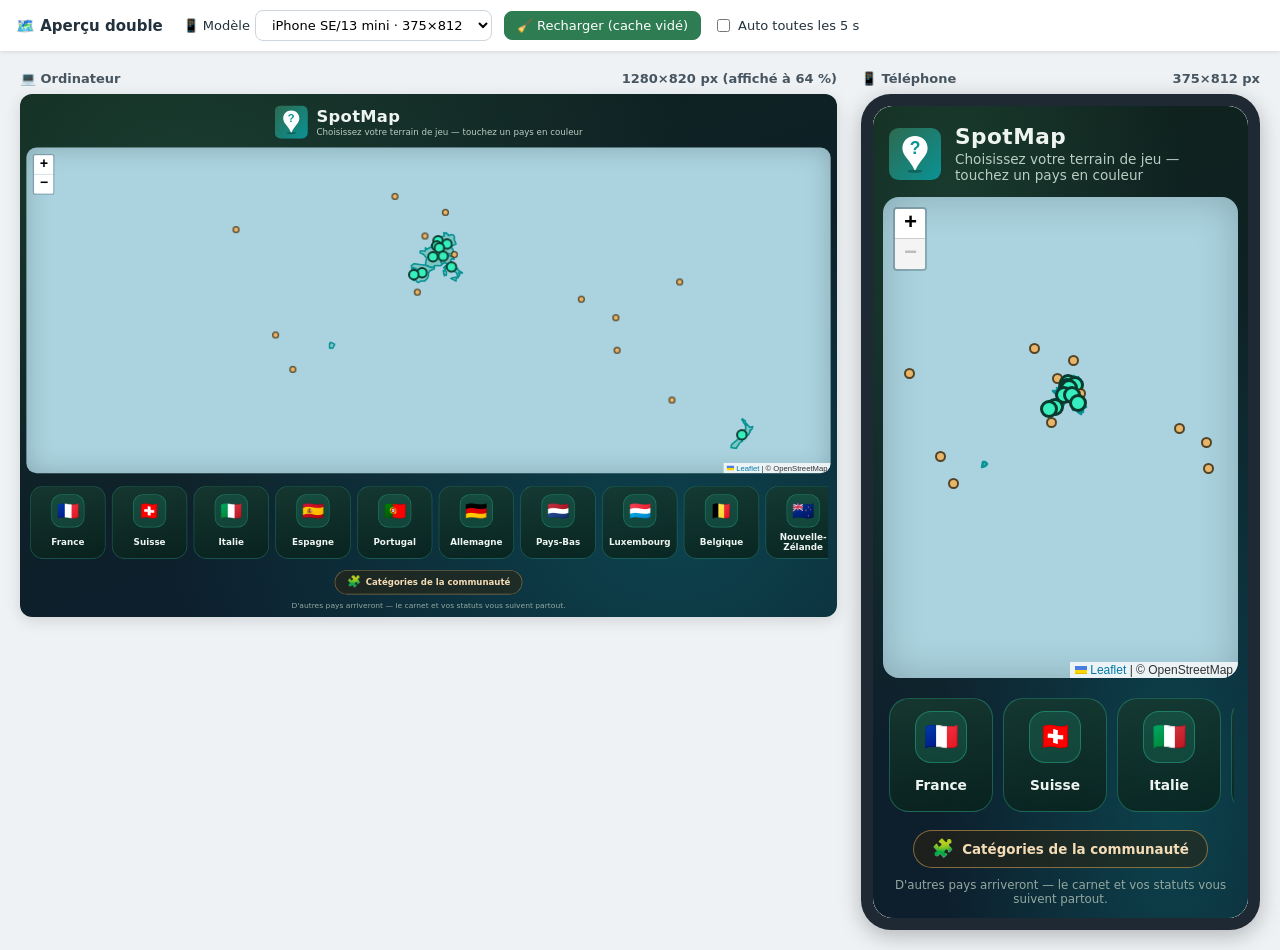
<file: dev/apercu.html>
<!DOCTYPE html>
<html lang="fr">
<head>
  <meta charset="utf-8">
  <meta name="viewport" content="width=device-width, initial-scale=1">
  <title>Aperçu double — Carte Outdoor</title>
  <style>
    :root { --accent: #2e7d52; --bord: #cdd6de; }
    * { box-sizing: border-box; }
    body { margin: 0; font-family: system-ui, "Segoe UI", sans-serif; background: #eef2f5; color: #22313c; }

    .barre {
      display: flex; align-items: center; gap: 12px; flex-wrap: wrap;
      padding: 10px 16px; background: #fff; position: sticky; top: 0; z-index: 10;
      box-shadow: 0 1px 4px rgba(0, 0, 0, 0.1);
    }
    .barre h1 { font-size: 15px; margin: 0 8px 0 0; }
    .barre label { font-size: 13px; display: inline-flex; align-items: center; gap: 5px; }
    select, button { font: inherit; font-size: 13px; border: 1px solid var(--bord); background: #fff; border-radius: 8px; padding: 6px 12px; cursor: pointer; }
    button.primaire { background: var(--accent); color: #fff; border-color: var(--accent); }
    button:hover { filter: brightness(1.05); }
    .etat { font-size: 12px; color: #64748b; margin-left: auto; }

    .scene { display: flex; gap: 24px; padding: 20px; align-items: flex-start; }
    .cadre-entete { font-size: 13px; font-weight: 600; margin-bottom: 8px; display: flex; justify-content: space-between; gap: 12px; color: #475560; }

    /* Ordinateur : l'iframe est TOUJOURS large de 1280 px (les media queries
       voient donc la vraie mise en page bureau) puis mise à l'échelle pour
       tenir dans la place disponible. */
    .pc { flex: 1 1 auto; min-width: 0; }
    .pc .viewport { overflow: hidden; border-radius: 12px; box-shadow: 0 4px 16px rgba(0, 0, 0, 0.12); background: #fff; }
    .pc .scaler { transform-origin: top left; }
    .pc iframe { width: 1280px; height: 820px; border: 0; display: block; }

    /* Téléphone : taille réelle du modèle choisi (échelle 1:1). */
    .tel { flex: none; }
    .tel .chassis { padding: 12px; background: #1e2933; border-radius: 30px; box-shadow: 0 6px 22px rgba(0, 0, 0, 0.25); }
    .tel .ecran { border-radius: 20px; overflow: hidden; background: #fff; }
    .tel iframe { border: 0; display: block; }
  </style>
</head>
<body>
  <div class="barre">
    <h1>🗺️ Aperçu double</h1>
    <label>📱 Modèle
      <select id="modele">
        <option value="375x812">iPhone SE/13 mini · 375×812</option>
        <option value="390x844">iPhone 14 · 390×844</option>
        <option value="360x800">Android · 360×800</option>
        <option value="412x915">Pixel · 412×915</option>
      </select>
    </label>
    <button class="primaire" id="recharger" title="Vide le cache du service worker puis recharge les deux vues (indispensable en dev)">🧹 Recharger (cache vidé)</button>
    <label><input type="checkbox" id="auto"> Auto toutes les 5 s</label>
    <span class="etat" id="etat"></span>
  </div>

  <div class="scene">
    <div class="pc">
      <div class="cadre-entete"><span>💻 Ordinateur</span><span id="pc-taille"></span></div>
      <div class="viewport"><div class="scaler"><iframe id="frame-pc" src="../index.html"></iframe></div></div>
    </div>
    <div class="tel">
      <div class="cadre-entete"><span>📱 Téléphone</span><span id="tel-taille"></span></div>
      <div class="chassis"><div class="ecran"><iframe id="frame-tel" src="../index.html"></iframe></div></div>
    </div>
  </div>

  <script>
    const PC_L = 1280, PC_H = 820; // dimensions logiques du rendu « bureau »
    const framePc = document.getElementById("frame-pc");
    const frameTel = document.getElementById("frame-tel");
    const etat = document.getElementById("etat");

    // Met le cadre PC à l'échelle pour qu'il tienne dans la place restante,
    // sans jamais changer sa largeur logique (1280 px) : la mise en page
    // bureau reste fidèle quelle que soit la taille de la fenêtre.
    function ajusterPc() {
      const viewport = document.querySelector(".pc .viewport");
      // Au tout premier rendu la place disponible n'est pas encore connue :
      // on réessaie à la frame suivante plutôt que de calculer une échelle nulle.
      if (viewport.clientWidth < 50) { requestAnimationFrame(ajusterPc); return; }
      const echelle = Math.min(1, viewport.clientWidth / PC_L);
      document.querySelector(".pc .scaler").style.transform = "scale(" + echelle + ")";
      viewport.style.height = (PC_H * echelle) + "px";
      document.getElementById("pc-taille").textContent =
        PC_L + "×" + PC_H + " px" + (echelle < 1 ? " (affiché à " + Math.round(echelle * 100) + " %)" : "");
    }

    function appliquerModele() {
      const [w, h] = document.getElementById("modele").value.split("x").map(Number);
      frameTel.style.width = w + "px";
      frameTel.style.height = h + "px";
      document.getElementById("tel-taille").textContent = w + "×" + h + " px";
      ajusterPc(); // la largeur du téléphone change la place restante pour le PC
    }

    // En dev, le service worker sert son pré-cache : pour voir ses dernières
    // modifications, on le désinscrit et on vide les caches avant de recharger.
    // Les iframes sont de même origine → leur contexte est accessible.
    async function rechargerFraiche(frame) {
      const w = frame.contentWindow;
      try {
        for (const reg of await w.navigator.serviceWorker.getRegistrations()) await reg.unregister();
        for (const cle of await w.caches.keys()) await w.caches.delete(cle);
      } catch (e) { /* SW indisponible : on recharge quand même */ }
      w.location.reload();
    }

    async function rechargerLesDeux() {
      await Promise.all([rechargerFraiche(framePc), rechargerFraiche(frameTel)]);
      etat.textContent = "rechargé à " + new Date().toLocaleTimeString("fr-FR");
    }

    document.getElementById("modele").addEventListener("change", appliquerModele);
    document.getElementById("recharger").addEventListener("click", rechargerLesDeux);
    window.addEventListener("resize", ajusterPc);

    let minuteur = null;
    document.getElementById("auto").addEventListener("change", (e) => {
      clearInterval(minuteur);
      if (e.target.checked) minuteur = setInterval(rechargerLesDeux, 5000);
    });

    appliquerModele();
    window.addEventListener("load", ajusterPc);
  </script>
</body>
</html>
</file>
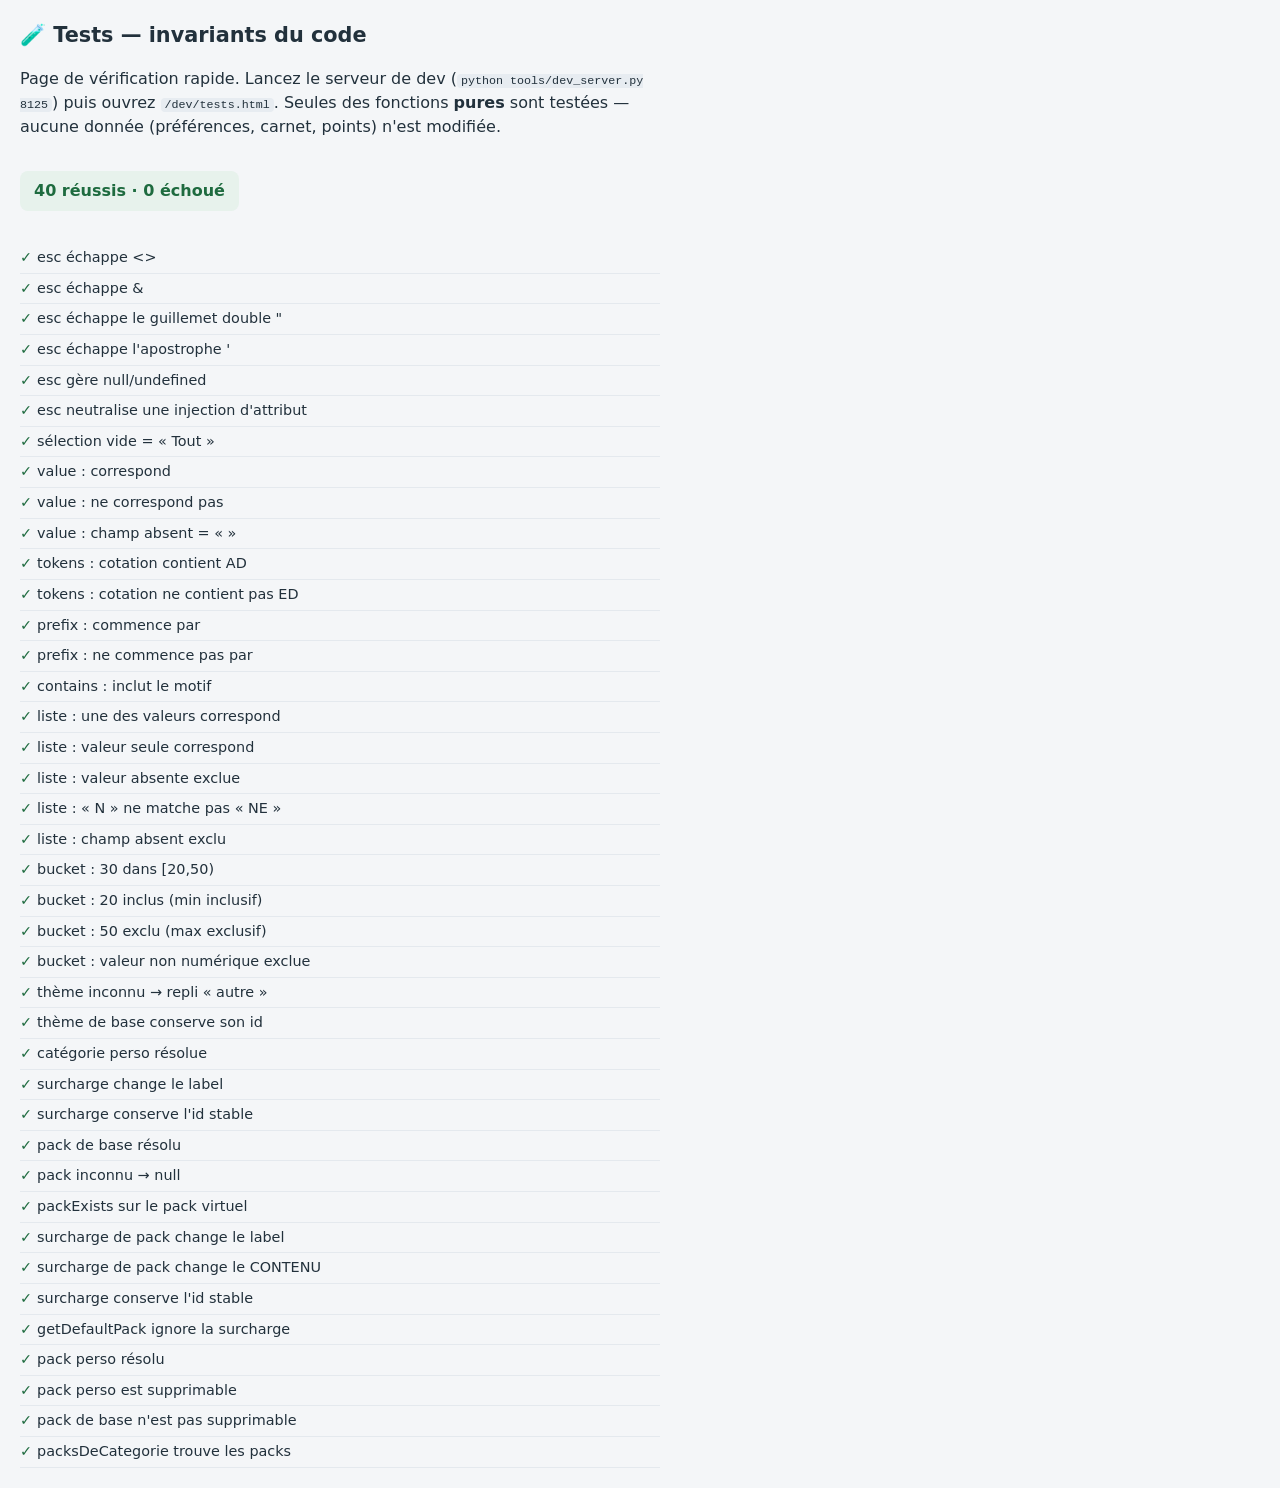
<file: dev/tests.html>
<!doctype html>
<html lang="fr">
  <head>
    <meta charset="utf-8" />
    <meta name="viewport" content="width=device-width, initial-scale=1" />
    <title>Tests — Carte Outdoor</title>
    <style>
      body {
        font-family: system-ui, -apple-system, "Segoe UI", Roboto, sans-serif;
        margin: 20px;
        background: #f4f6f8;
        color: #22313c;
        line-height: 1.5;
      }
      h1 { font-size: 1.3rem; }
      p { max-width: 640px; }
      code {
        background: #e7ecf1;
        padding: 0 4px;
        border-radius: 4px;
        font-size: 0.9em;
      }
      #resume {
        font-weight: 700;
        padding: 8px 14px;
        border-radius: 8px;
        display: inline-block;
      }
      #resume.ok { background: #e7f2ec; color: #1e6b3f; }
      #resume.ko { background: #fdecec; color: #a52020; }
      ul { list-style: none; padding: 0; max-width: 640px; }
      li { padding: 4px 0; border-bottom: 1px solid #e4e9ee; font-size: 0.9rem; }
      li.pass::before { content: "✓ "; color: #1e6b3f; font-weight: 700; }
      li.fail::before { content: "✗ "; color: #c0392b; font-weight: 700; }
      li.fail { color: #c0392b; font-weight: 600; }
    </style>
  </head>
  <body>
    <h1>🧪 Tests — invariants du code</h1>
    <p>
      Page de vérification rapide. Lancez le serveur de dev
      (<code>python tools/dev_server.py 8125</code>) puis ouvrez
      <code>/dev/tests.html</code>. Seules des fonctions <strong>pures</strong>
      sont testées — aucune donnée (préférences, carnet, points) n'est modifiée.
    </p>
    <p id="resume">Exécution…</p>
    <ul id="liste"></ul>
    <script type="module" src="./tests.js"></script>
  </body>
</html>
</file>
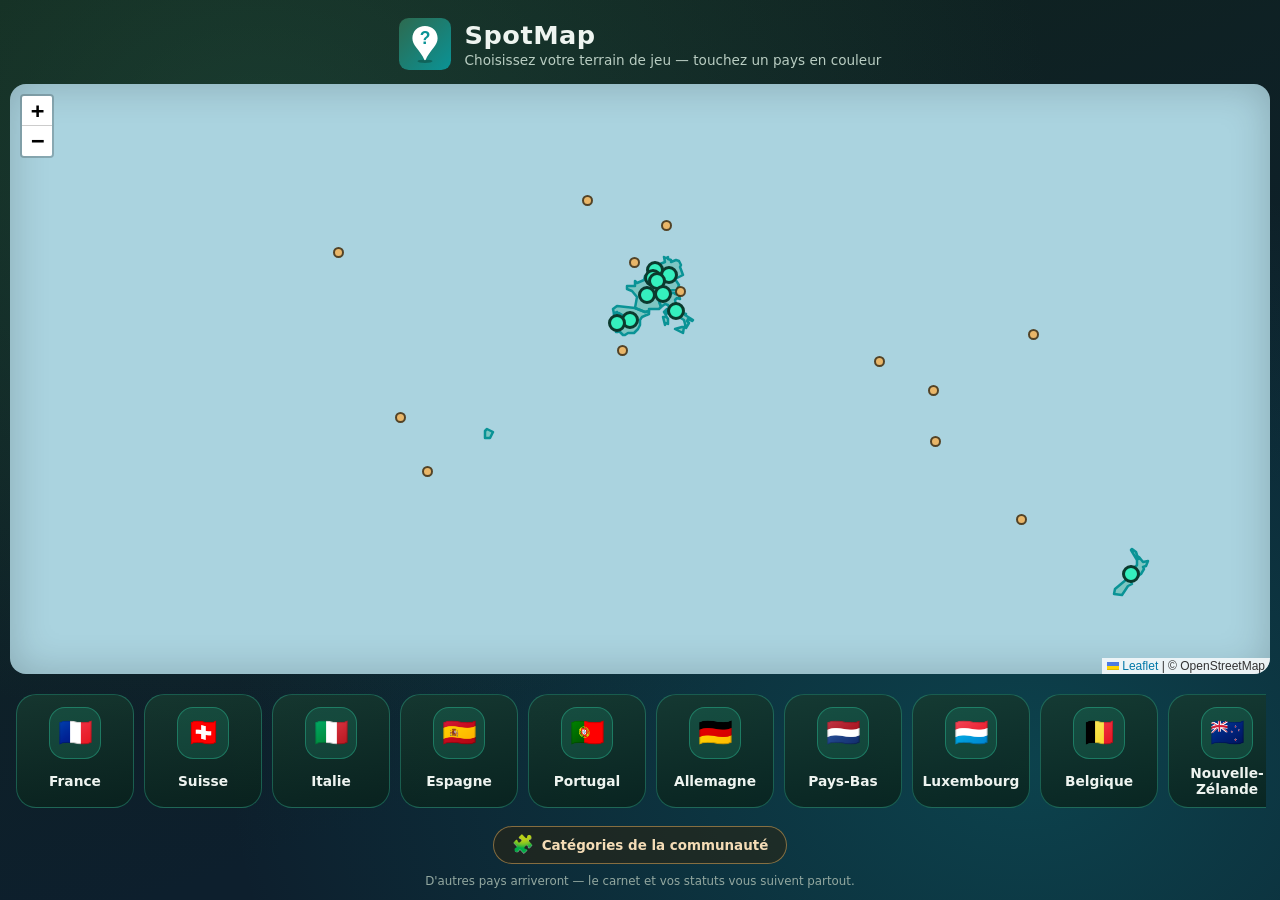
<file: dev/video/capture.html>
<!DOCTYPE html>
<html lang="fr">
<head>
  <meta charset="utf-8">
  <!-- INDISPENSABLE : sans ce meta, Chrome en émulation mobile applique la
       largeur de repli 980 px et l'app s'affiche en mode BUREAU. -->
  <meta name="viewport" content="width=device-width, initial-scale=1">
  <title>Capture — Carte Outdoor</title>
  <!--
    Harnais de CAPTURE D'ÉCRAN (outil de développement, hors application).

    Charge l'application dans une iframe de la taille d'un téléphone, prépare
    l'état voulu (une « scène »), puis laisse le pilote CDP (capturer.py)
    photographier le résultat. Rien ici n'est pré-caché ni servi aux visiteurs.

    Scènes : carte · fiche-viaferrata · fiche-chateau · fiche-grotte · oracle
             carnet-p1 · carnet-p2 · carnet-p3 · carnet-photo

    Les trois sorties de démonstration (via ferrata, château, grotte) sont
    écrites dans le stockage de CETTE origine : capturer.py lance Chrome avec un
    --user-data-dir temporaire, rien ne reste dans le navigateur de personne.
  -->
  <style>
    html, body { margin: 0; padding: 0; overflow: hidden; background: #fff; }
    iframe { display: block; width: 100vw; height: 100vh; border: 0; }
  </style>
</head>
<body>
<script type="module">
import * as storage from "../../js/storage.js";

const scene = new URLSearchParams(location.search).get("scene") || "carte";

/**
 * Les trois lieux de la vidéo : « il clique, il y est ». Trois univers qui
 * n'ont rien à voir entre eux — c'est tout le propos de l'application.
 */
const SPOTS = [
  {
    id: "vf-024",
    photo: "photos/via-ferrata.jpg",
    note: "Le vide sous les pieds, la vallée en dessous. J'ai adoré.",
  },
  {
    id: "ch-0197",
    photo: "photos/chateau.jpg",
    note: "Chambord un dimanche de juillet. Presque personne.",
  },
  {
    id: "grot-0030",
    photo: "photos/grotte.jpg",
    note: "Sous terre, le silence est total. On entend l'eau tomber.",
  },
];

/** Le point mis en avant selon la scène (pour les fiches). */
const POINT_DE_LA_SCENE = {
  "fiche-viaferrata": "vf-024",
  "fiche-chateau": "ch-0197",
  "fiche-grotte": "grot-0030",
};

/** Table rase : ni service worker, ni cache, ni données d'une exécution passée. */
async function nettoyer() {
  const regs = (await navigator.serviceWorker?.getRegistrations?.()) ?? [];
  for (const r of regs) await r.unregister();
  for (const k of await caches.keys()) await caches.delete(k);
  localStorage.clear();
  await new Promise((ok) => {
    const req = indexedDB.deleteDatabase("carte-outdoor");
    req.onsuccess = req.onerror = req.onblocked = () => ok();
  });
}

async function versDataUrl(chemin) {
  const blob = await fetch(chemin).then((r) => r.blob());
  return new Promise((ok) => {
    const fr = new FileReader();
    fr.onload = () => ok(fr.result);
    fr.readAsDataURL(blob);
  });
}

/**
 * Sème les trois sorties du même jour, chacune avec sa photo et sa note.
 * Le carnet les regroupe par (lieu, jour) : une entrée par spot.
 */
async function semerCarnet() {
  for (const [i, spot] of SPOTS.entries()) {
    await storage.setStatus(spot.id, "fait");
    await storage.addSortie(spot.id);
    await storage.addJournalEntry(spot.id, {
      id: `j-video-${i}`,
      date: new Date().toISOString(),
      text: spot.note,
      photo: await versDataUrl(spot.photo),
    });
  }
}

(async () => {
  await nettoyer();
  // Le tuto se lance à la première visite, et le rappel de sauvegarde s'ouvre
  // dès qu'il y a des données : les deux masqueraient la capture.
  await storage.savePrefs({
    tutoVu: true,
    activeThemes: ["via-ferrata", "refuge", "chateau", "grotte"],
    dernierExport: Date.now(),
    dernierRappelSauvegarde: Date.now(),
  });

  if (scene.startsWith("carnet")) await semerCarnet();

  const iframe = document.createElement("iframe");
  iframe.src = "../../index.html";
  document.body.appendChild(iframe);

  iframe.addEventListener("load", () => {
    // Le script de scène s'exécute DANS l'application (même origine, donc
    // autorisé par sa CSP script-src 'self') : il y retrouve les modules vivants.
    const doc = iframe.contentWindow.document;
    const s = doc.createElement("script");
    s.type = "module";
    const point = POINT_DE_LA_SCENE[scene] || SPOTS[0].id;
    s.src = `/dev/video/scene.js?scene=${encodeURIComponent(scene)}&point=${encodeURIComponent(point)}`;
    doc.body.appendChild(s);
  });
})();
</script>
</body>
</html>
</file>
